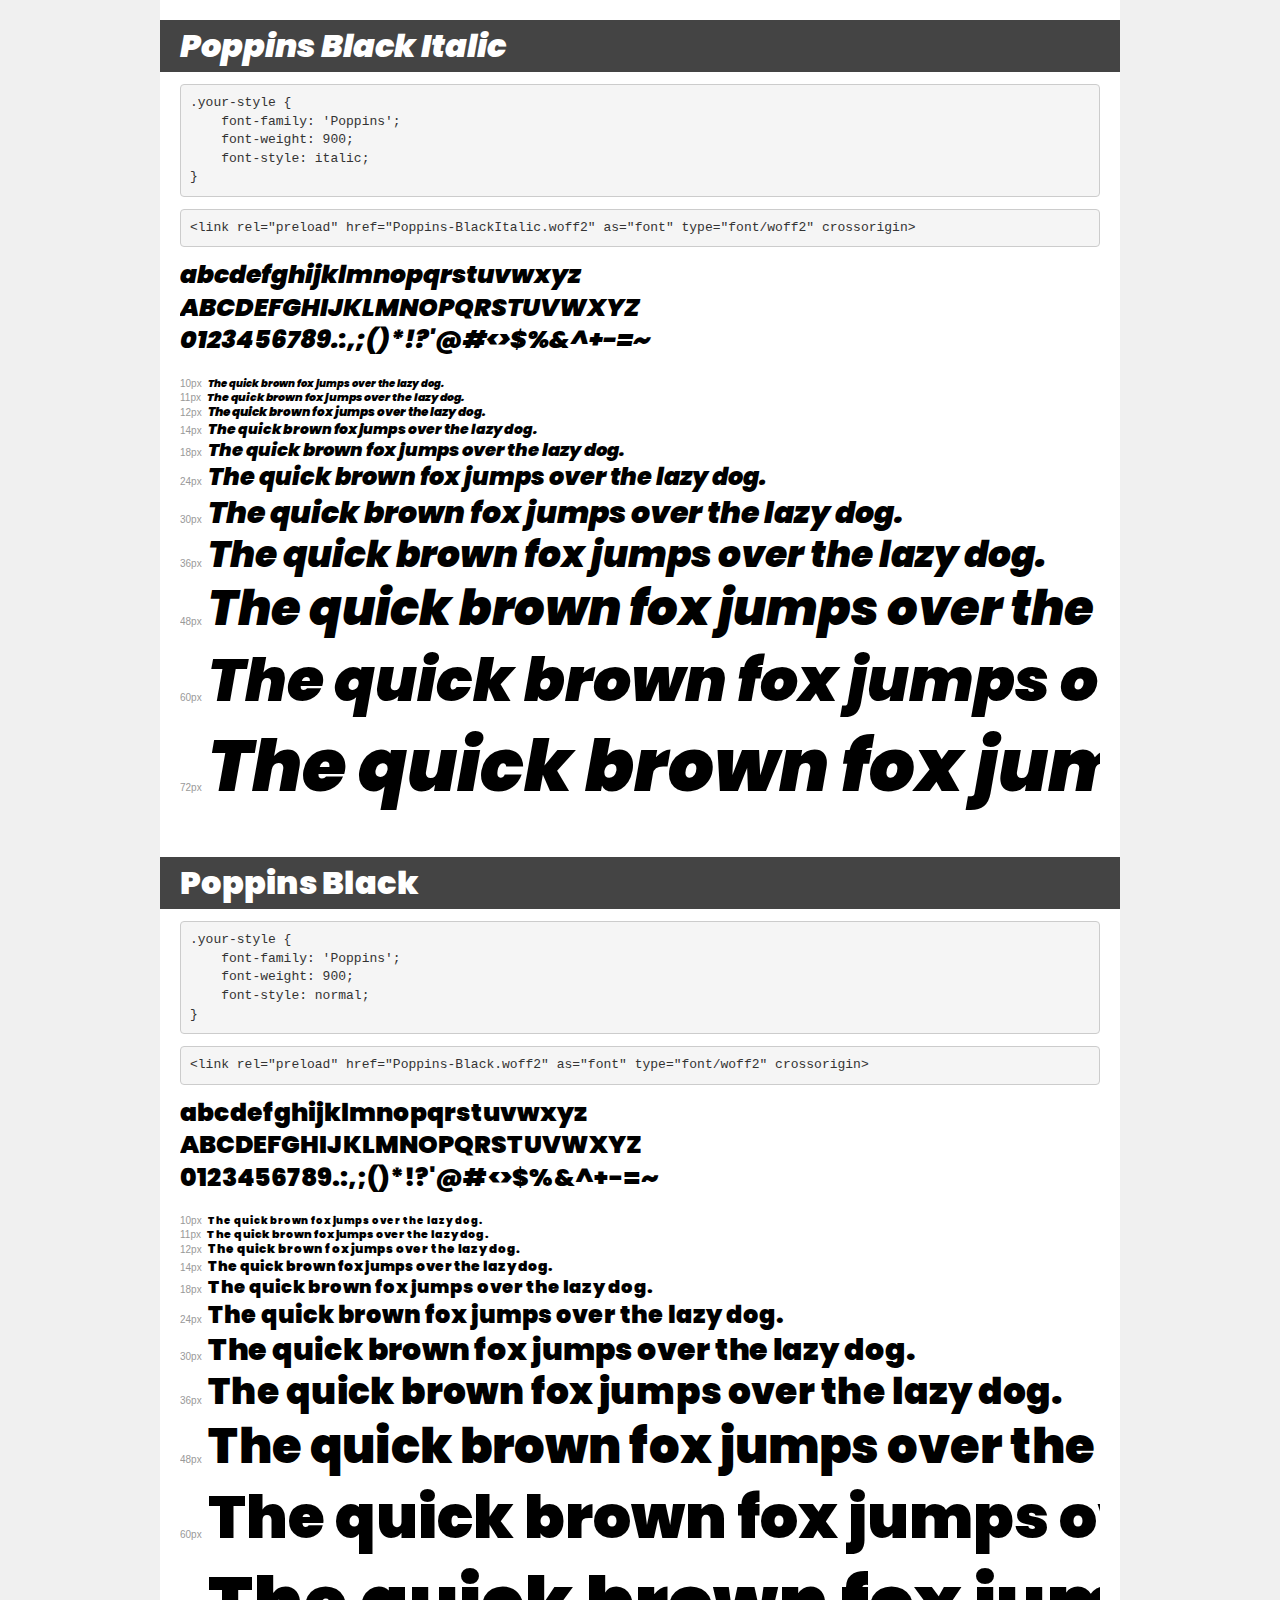
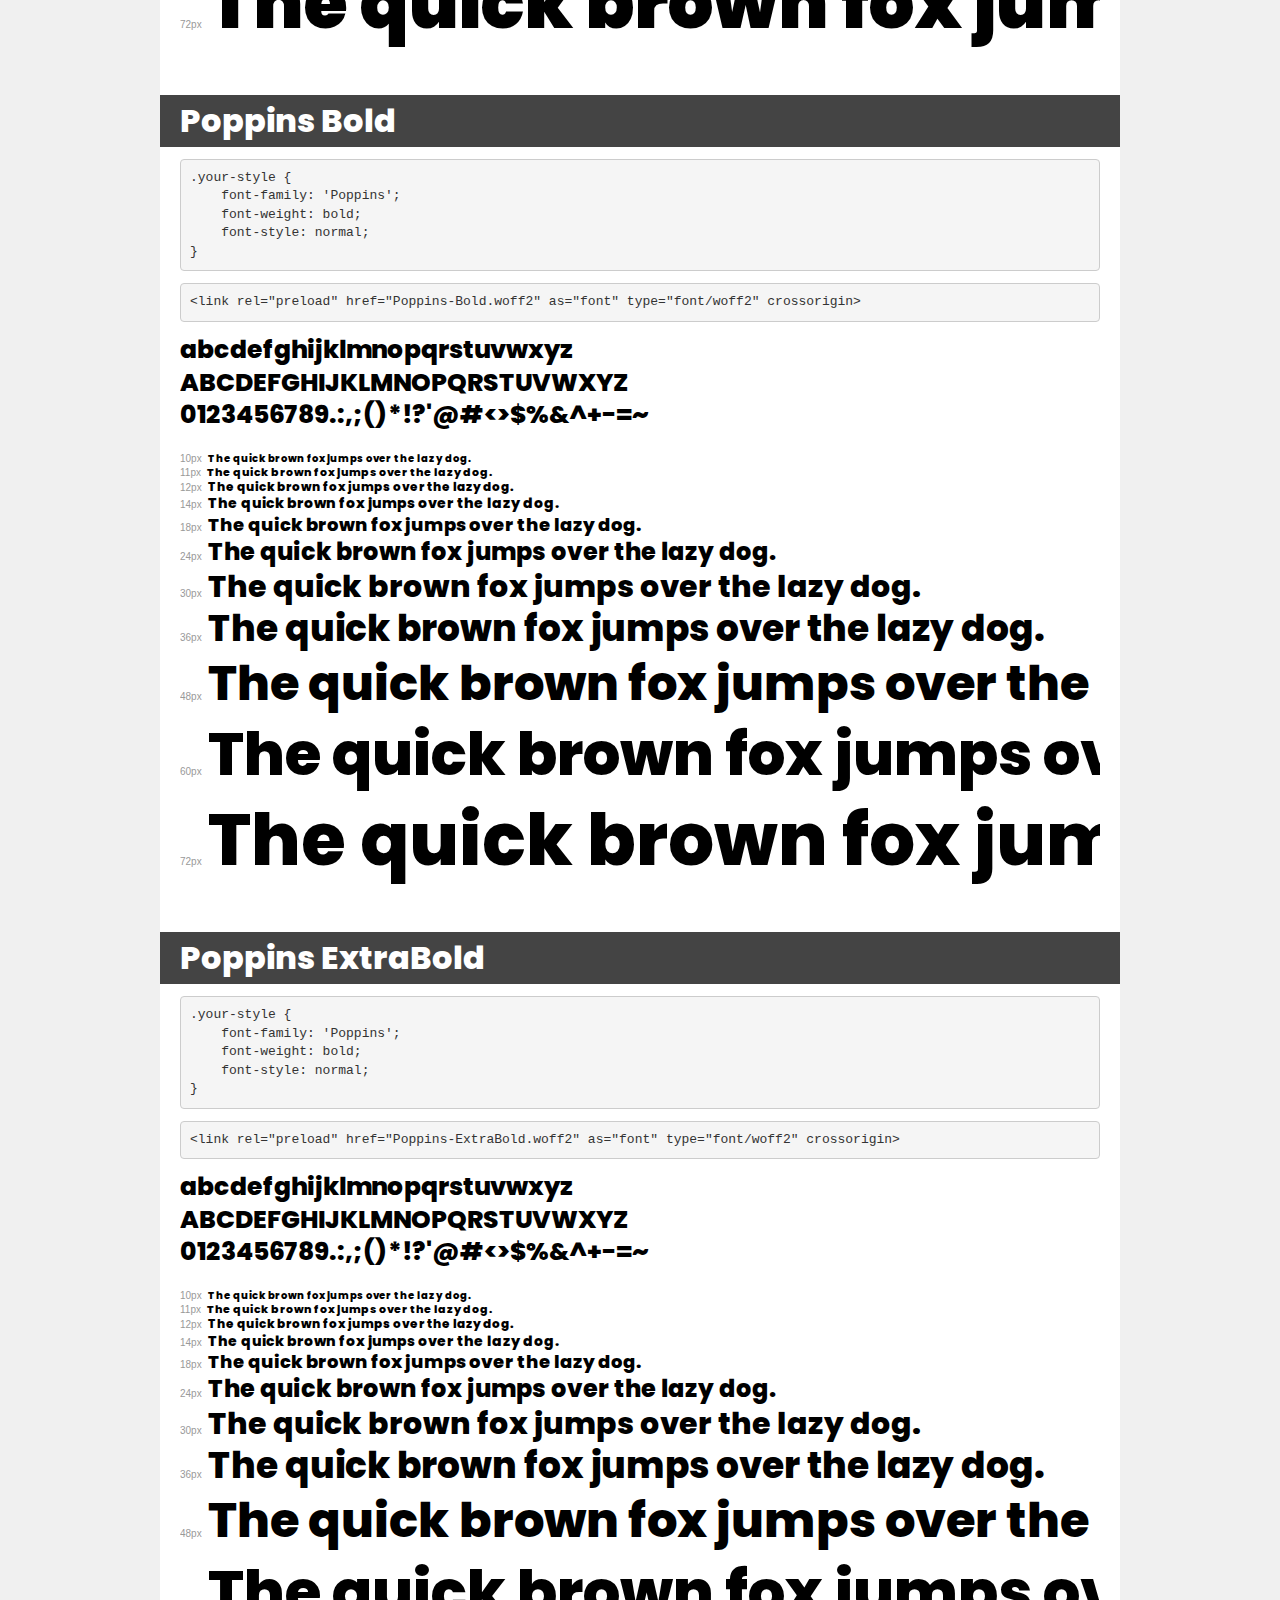
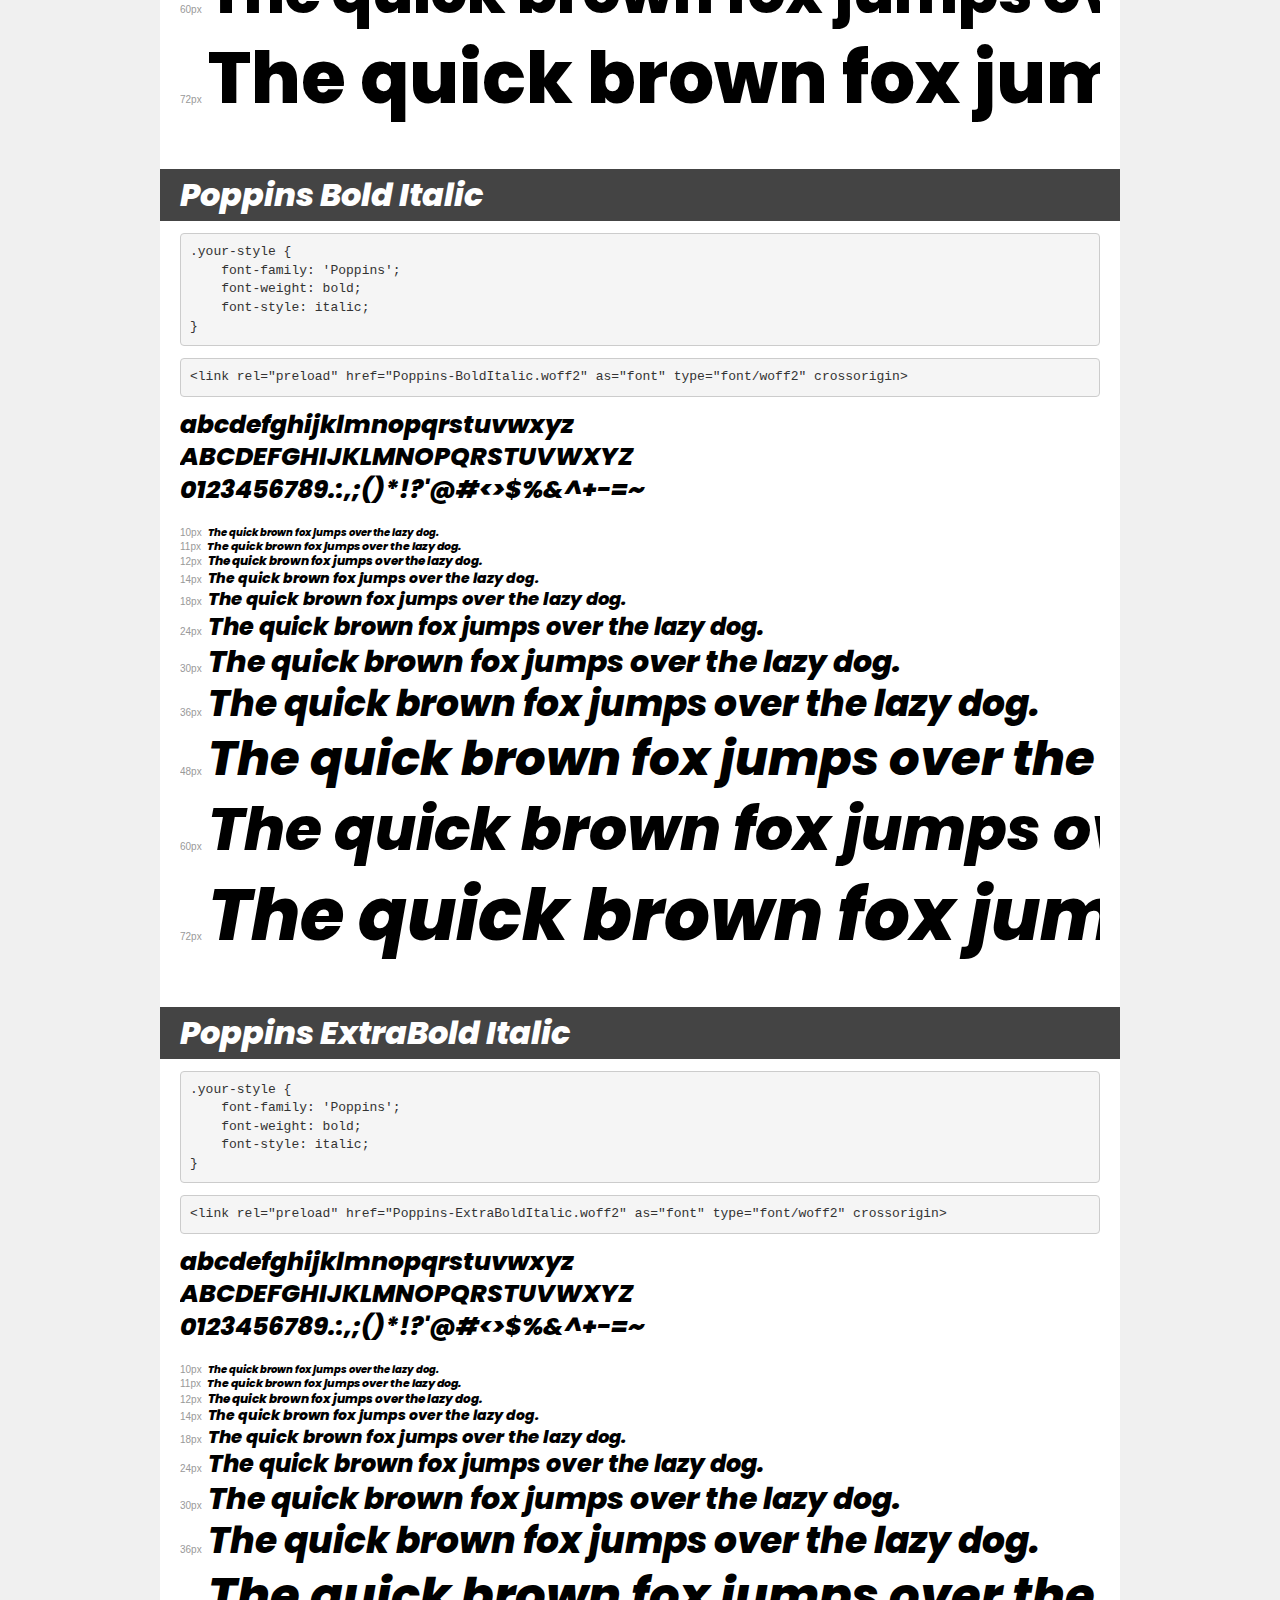
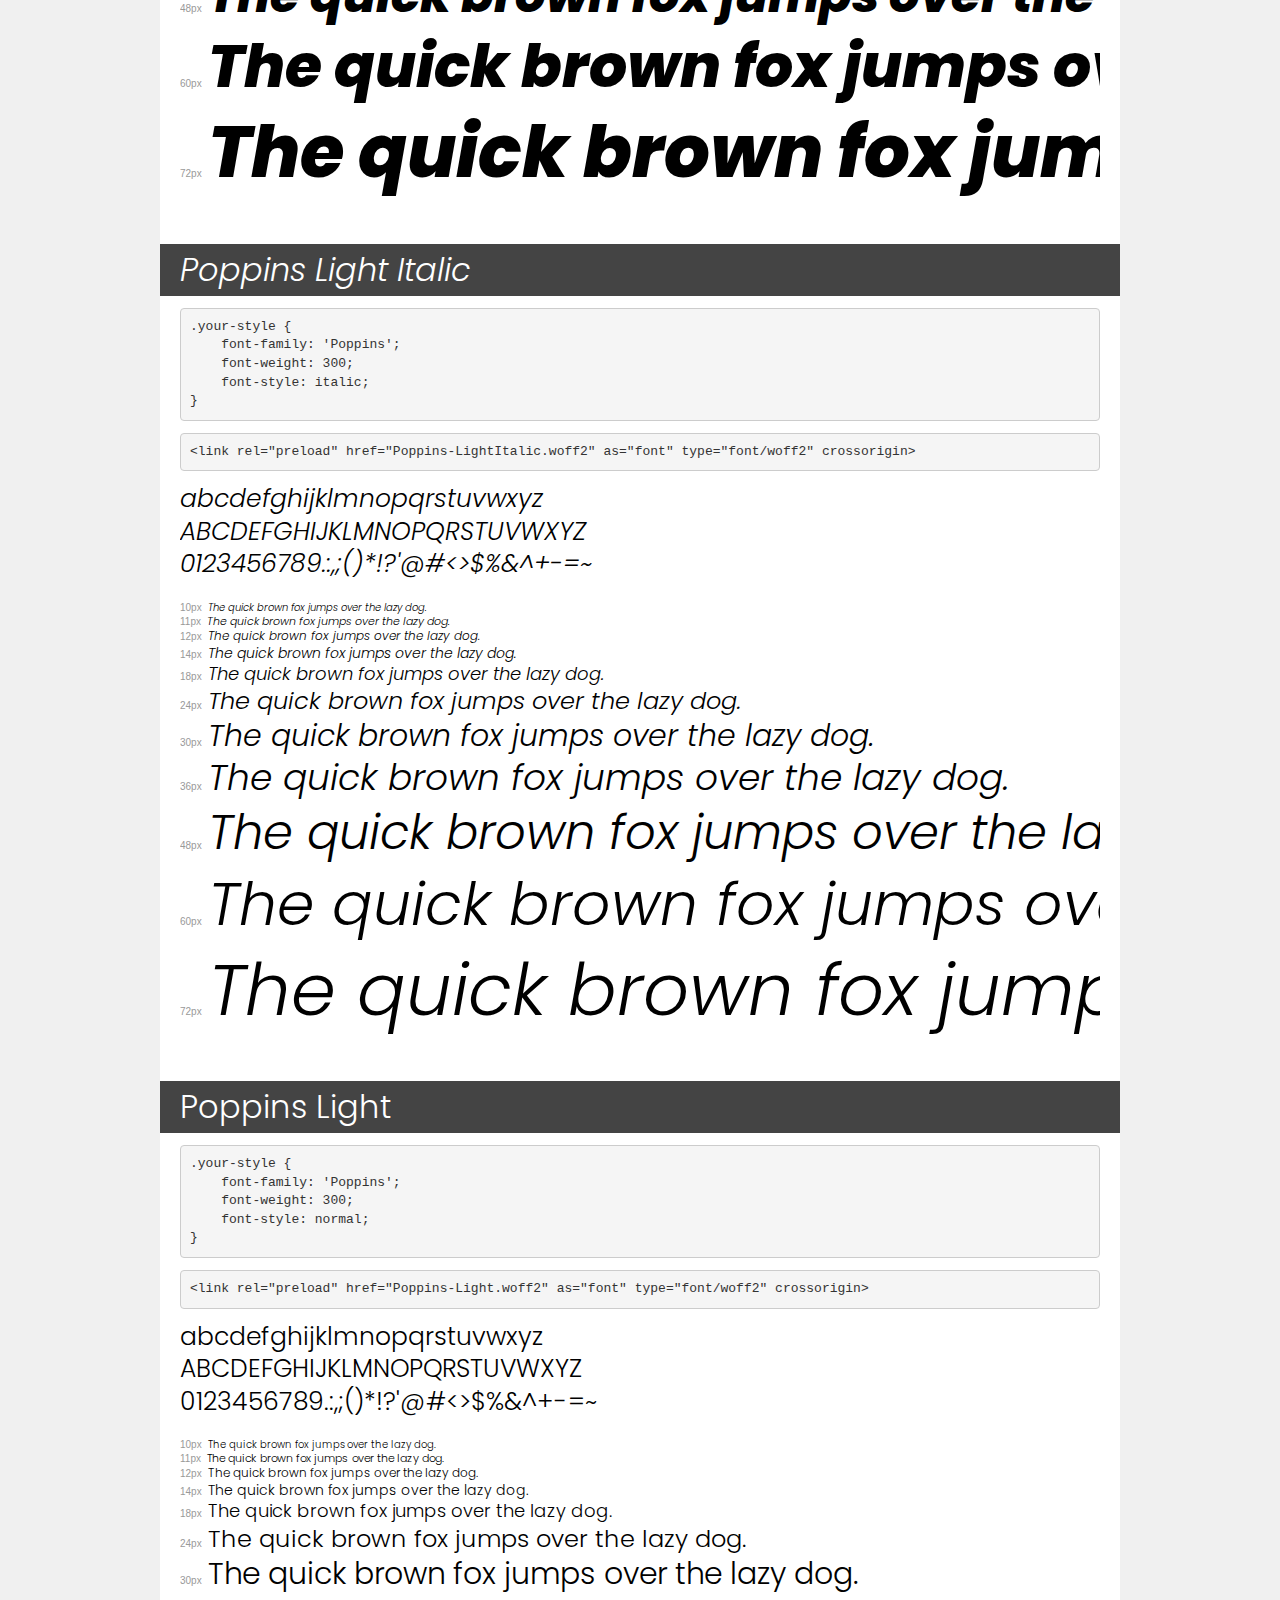
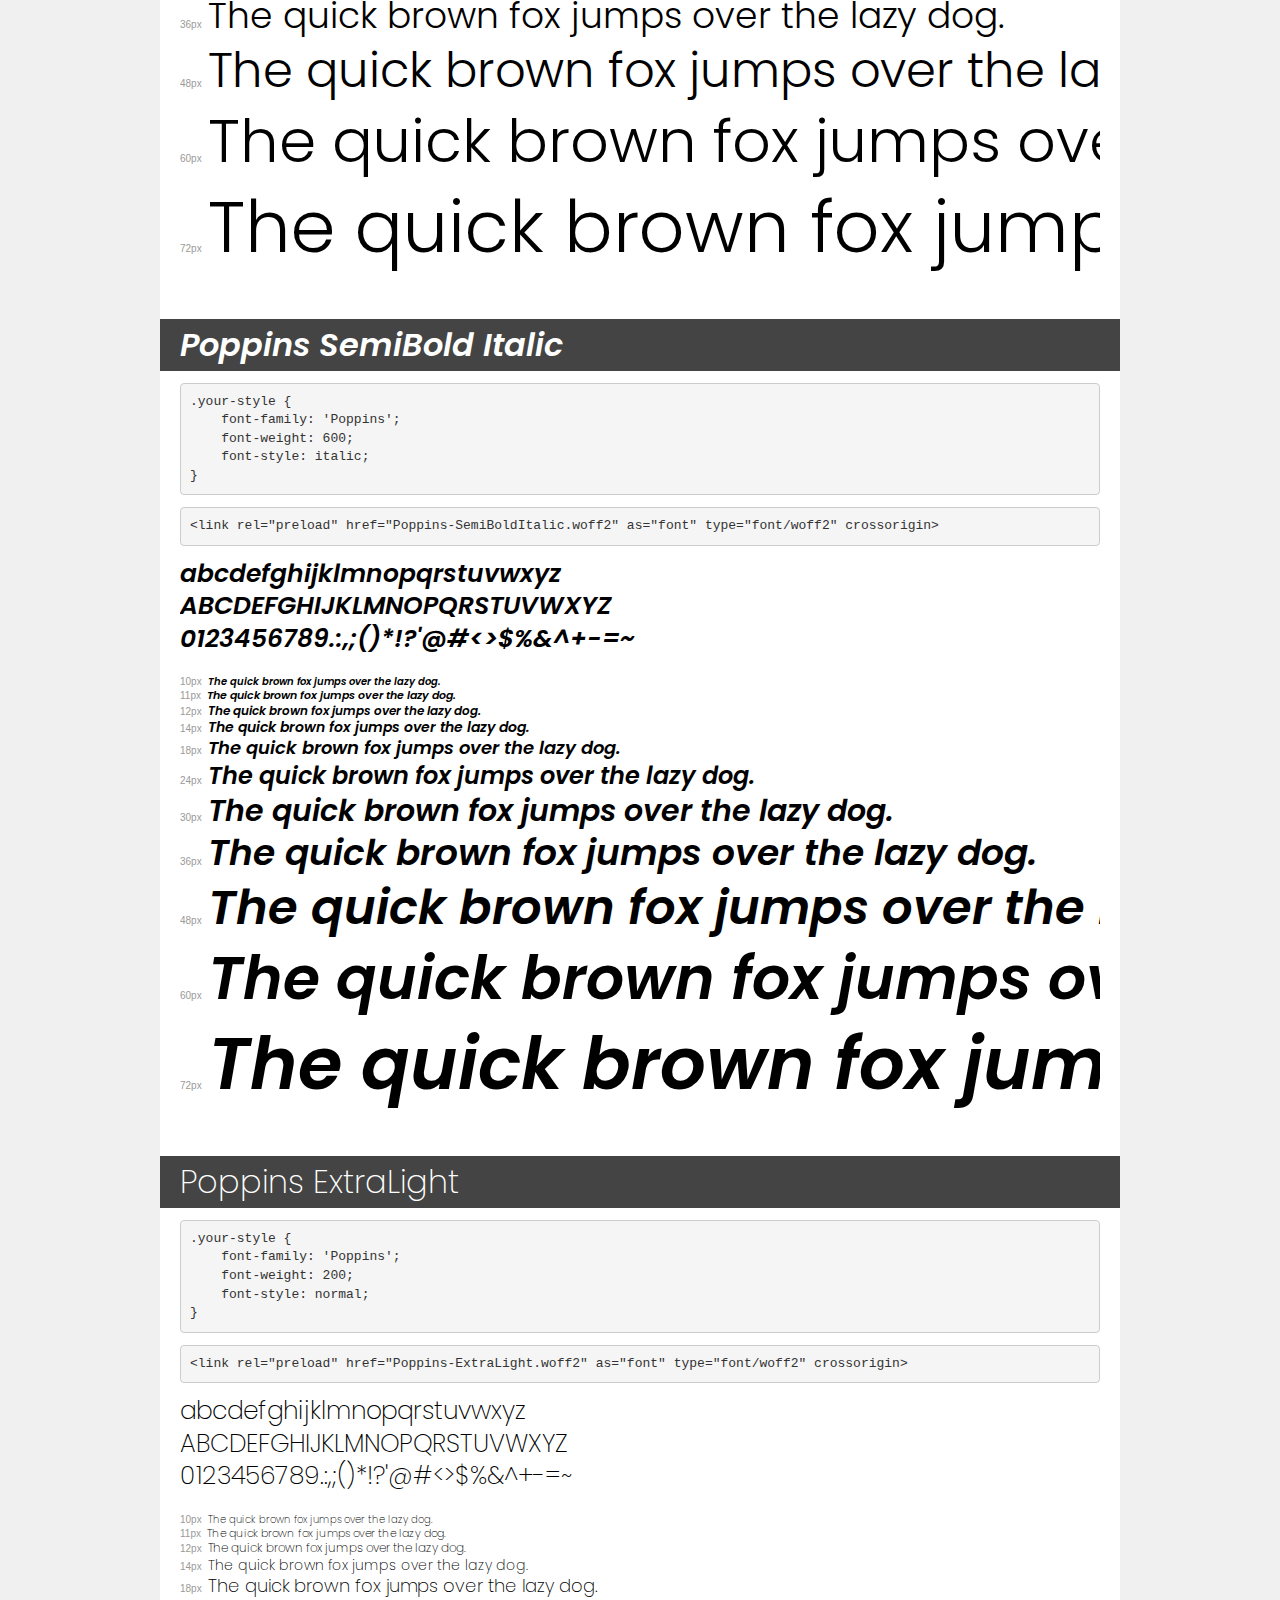
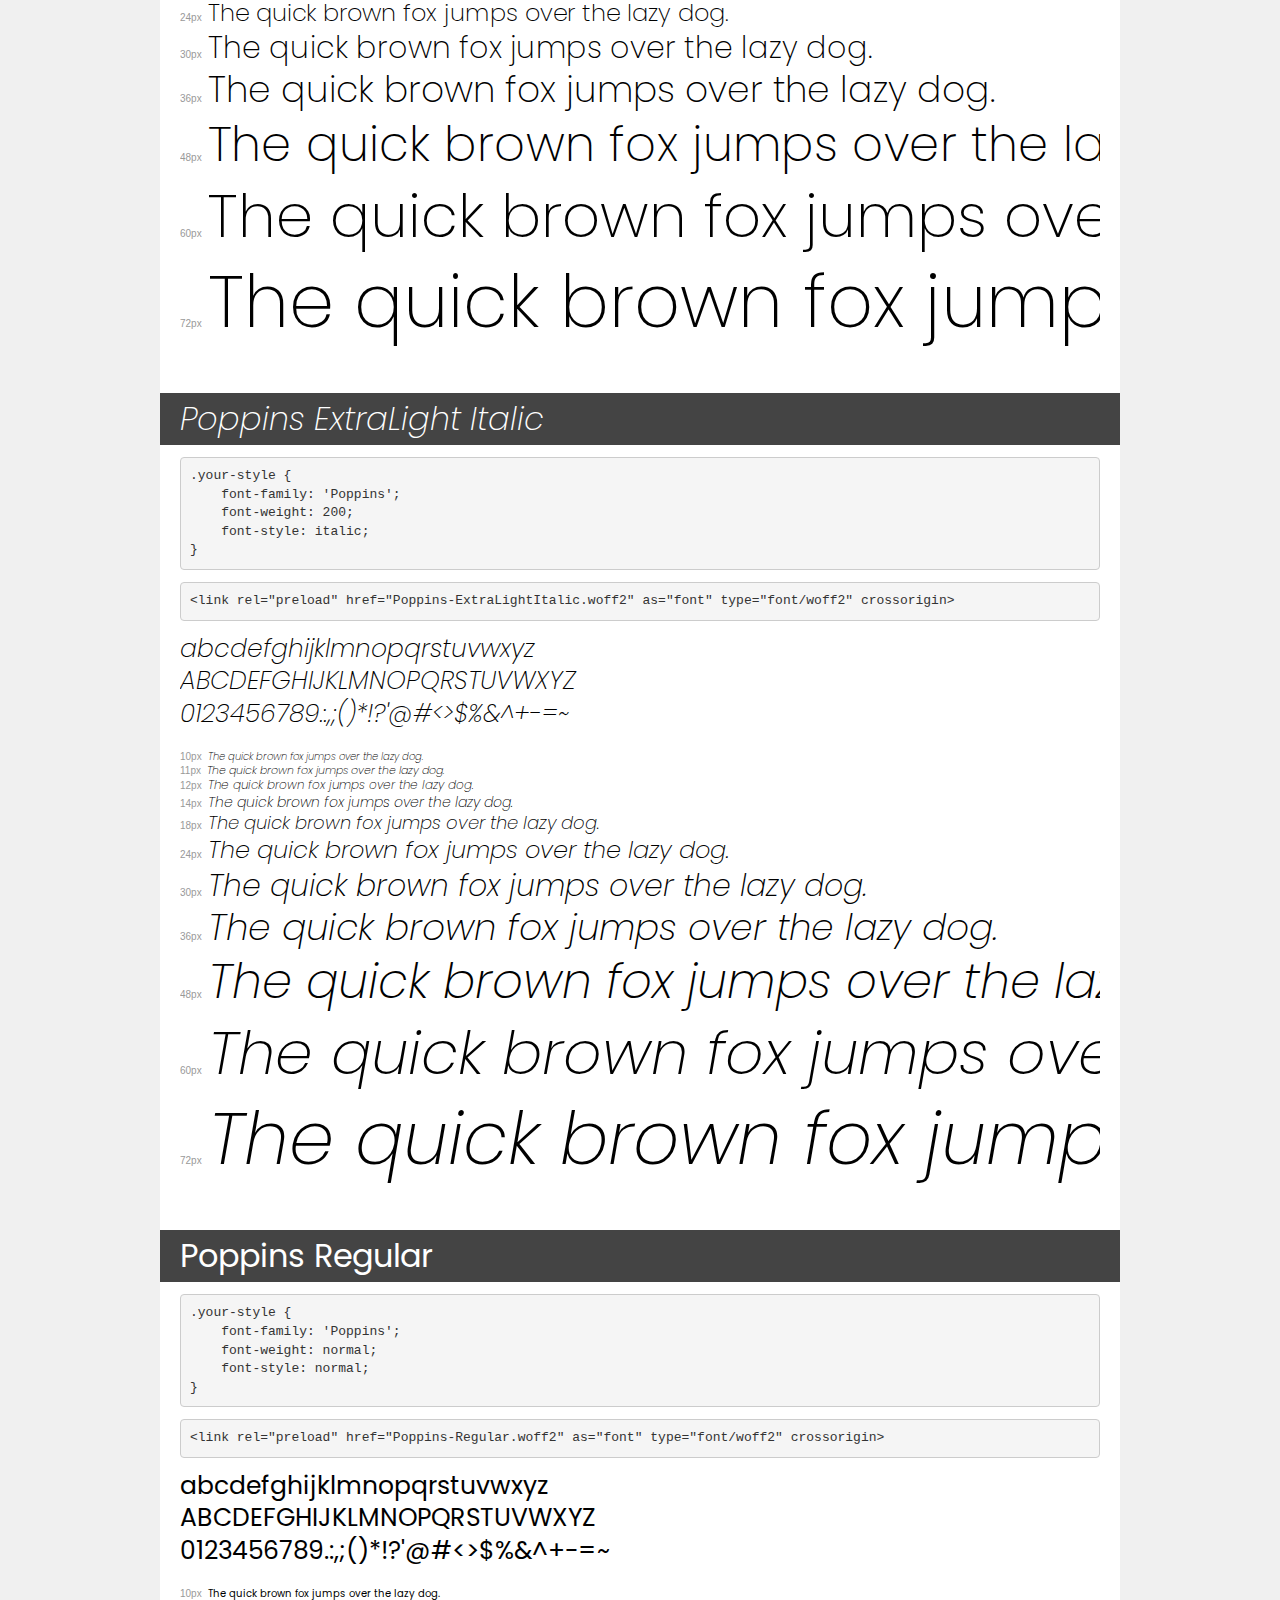
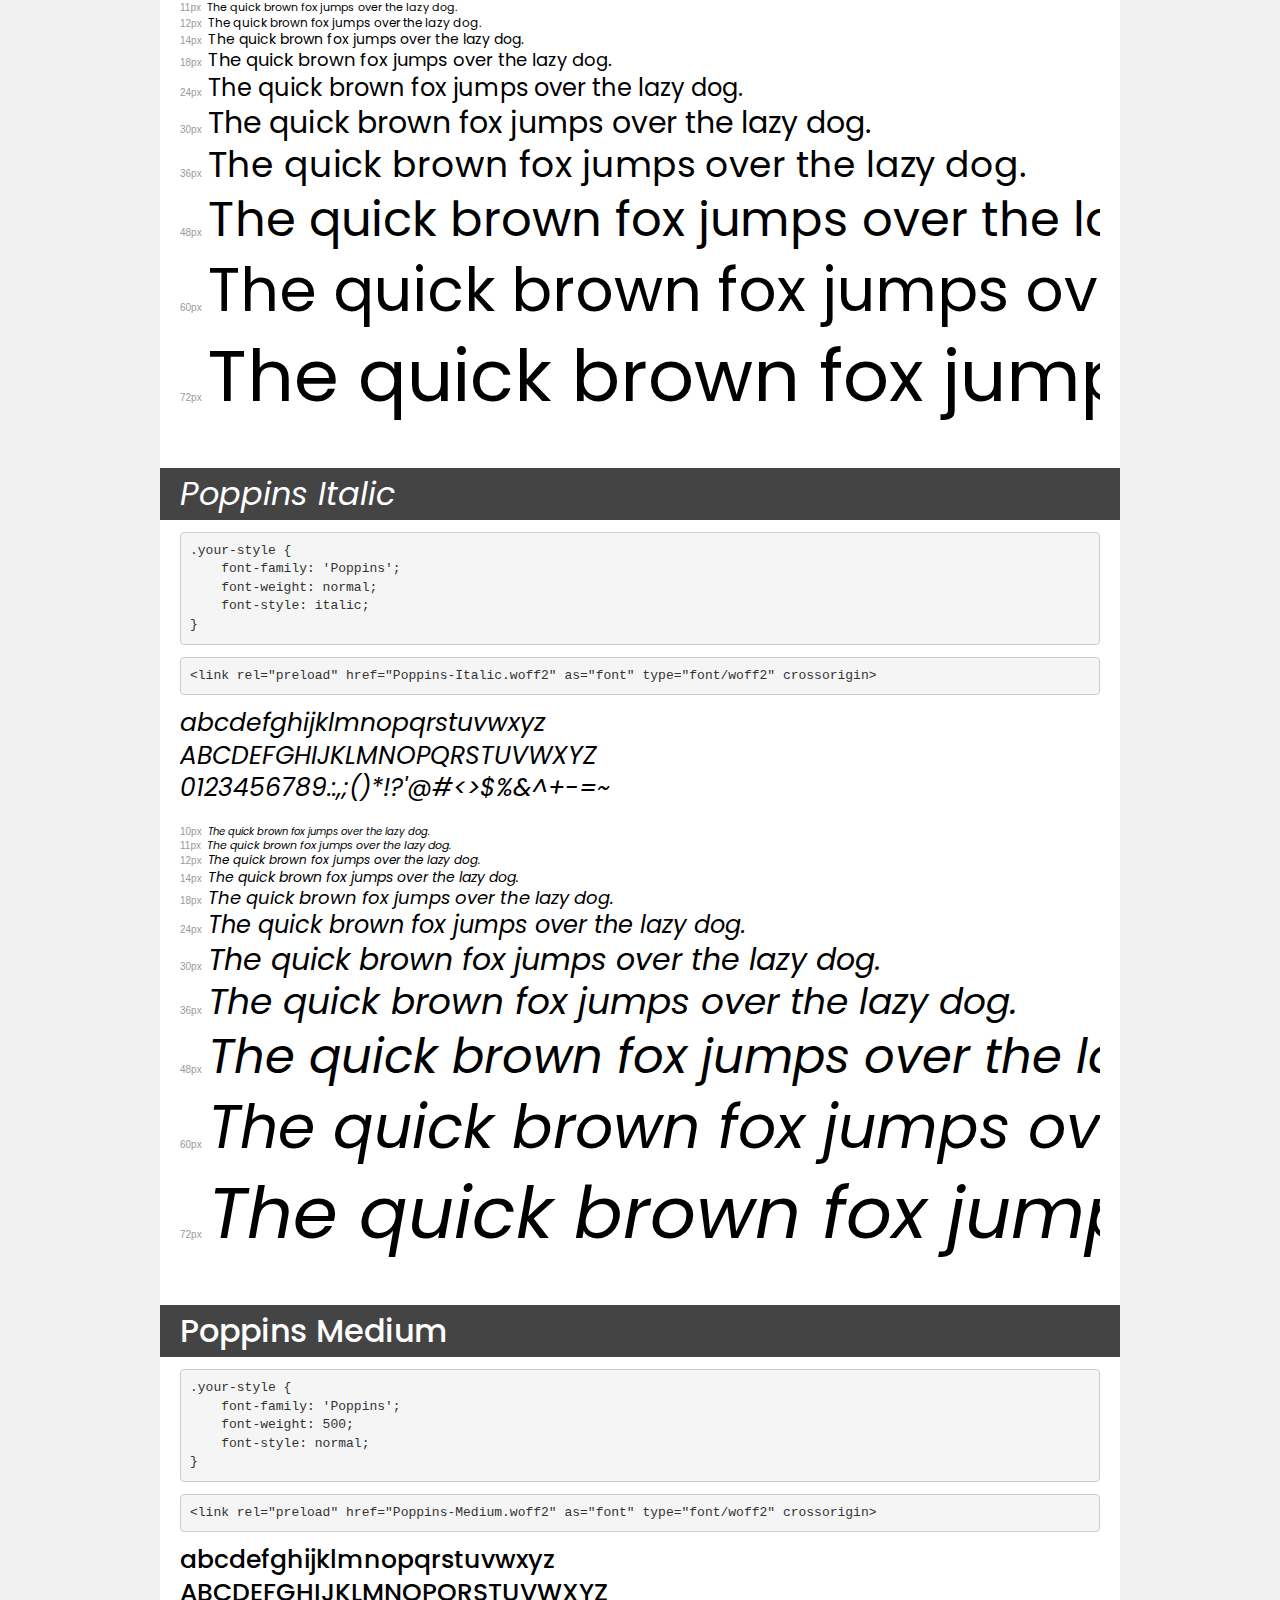
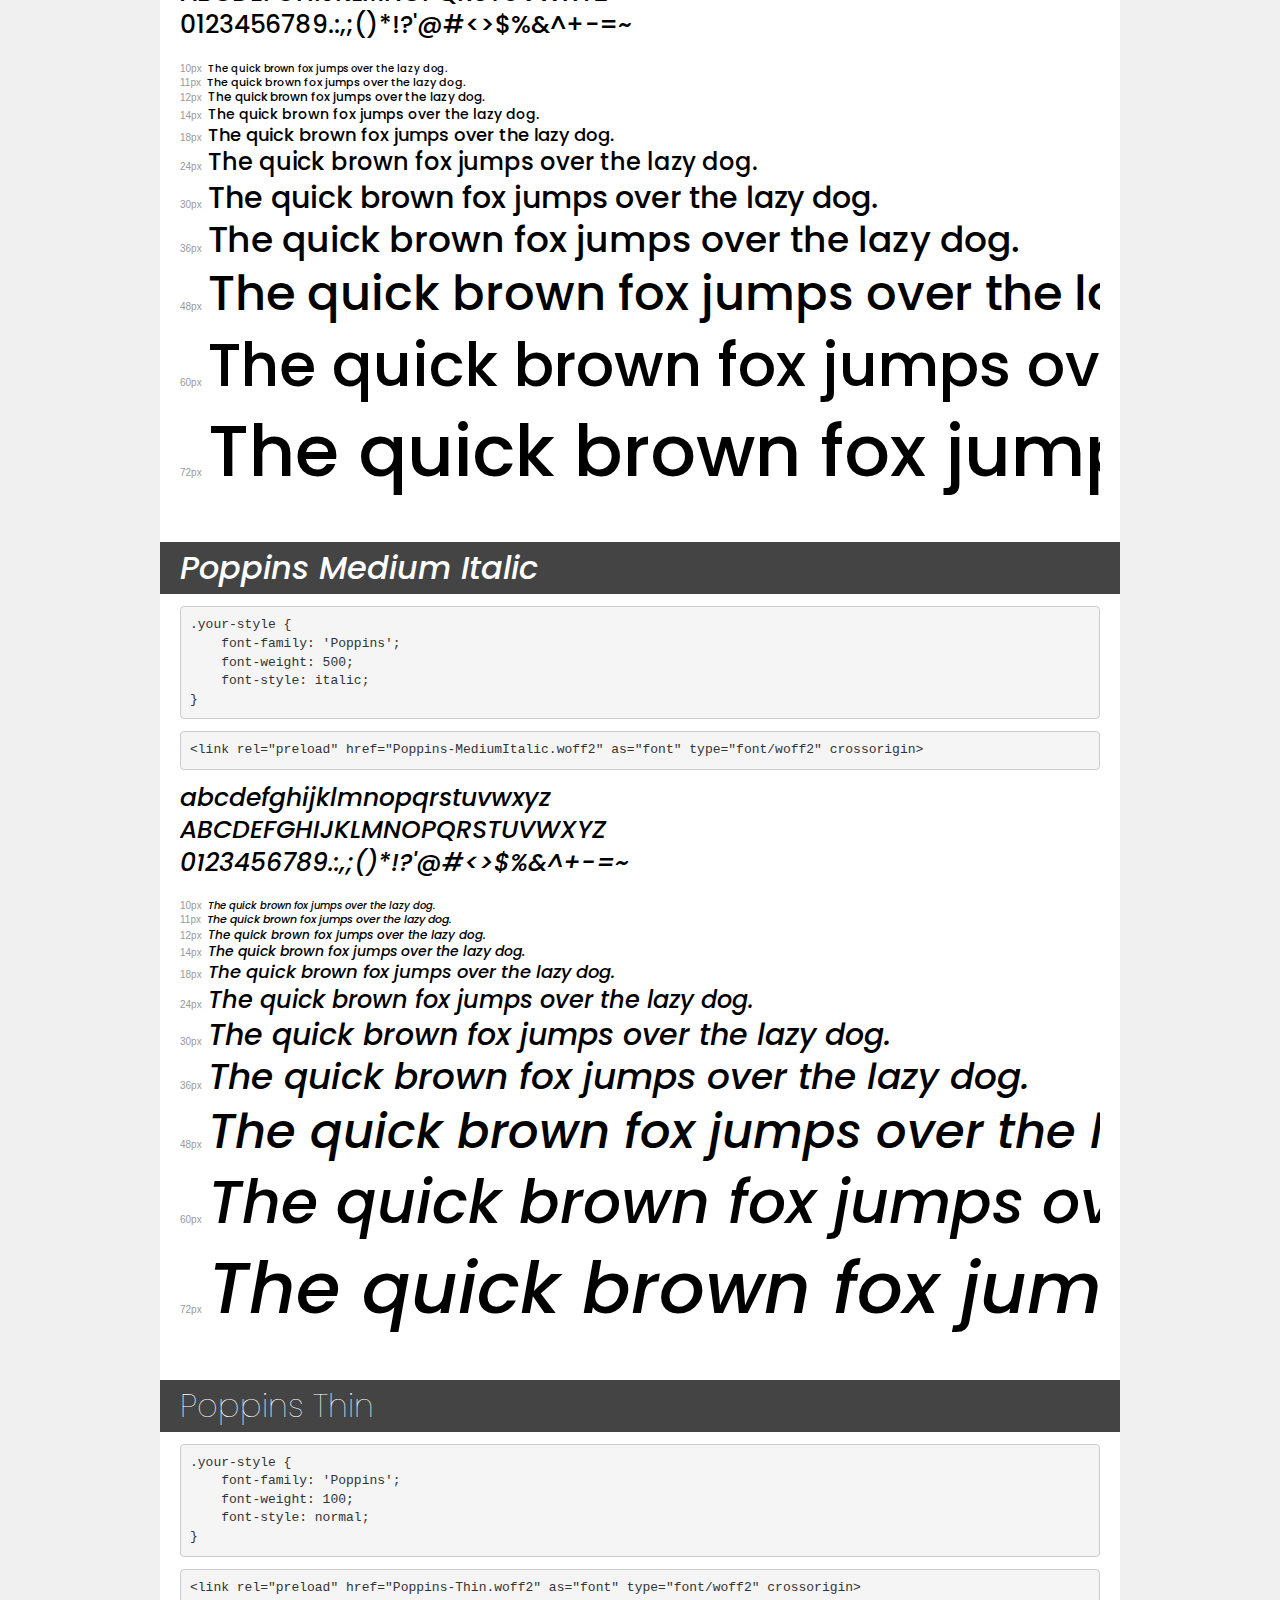
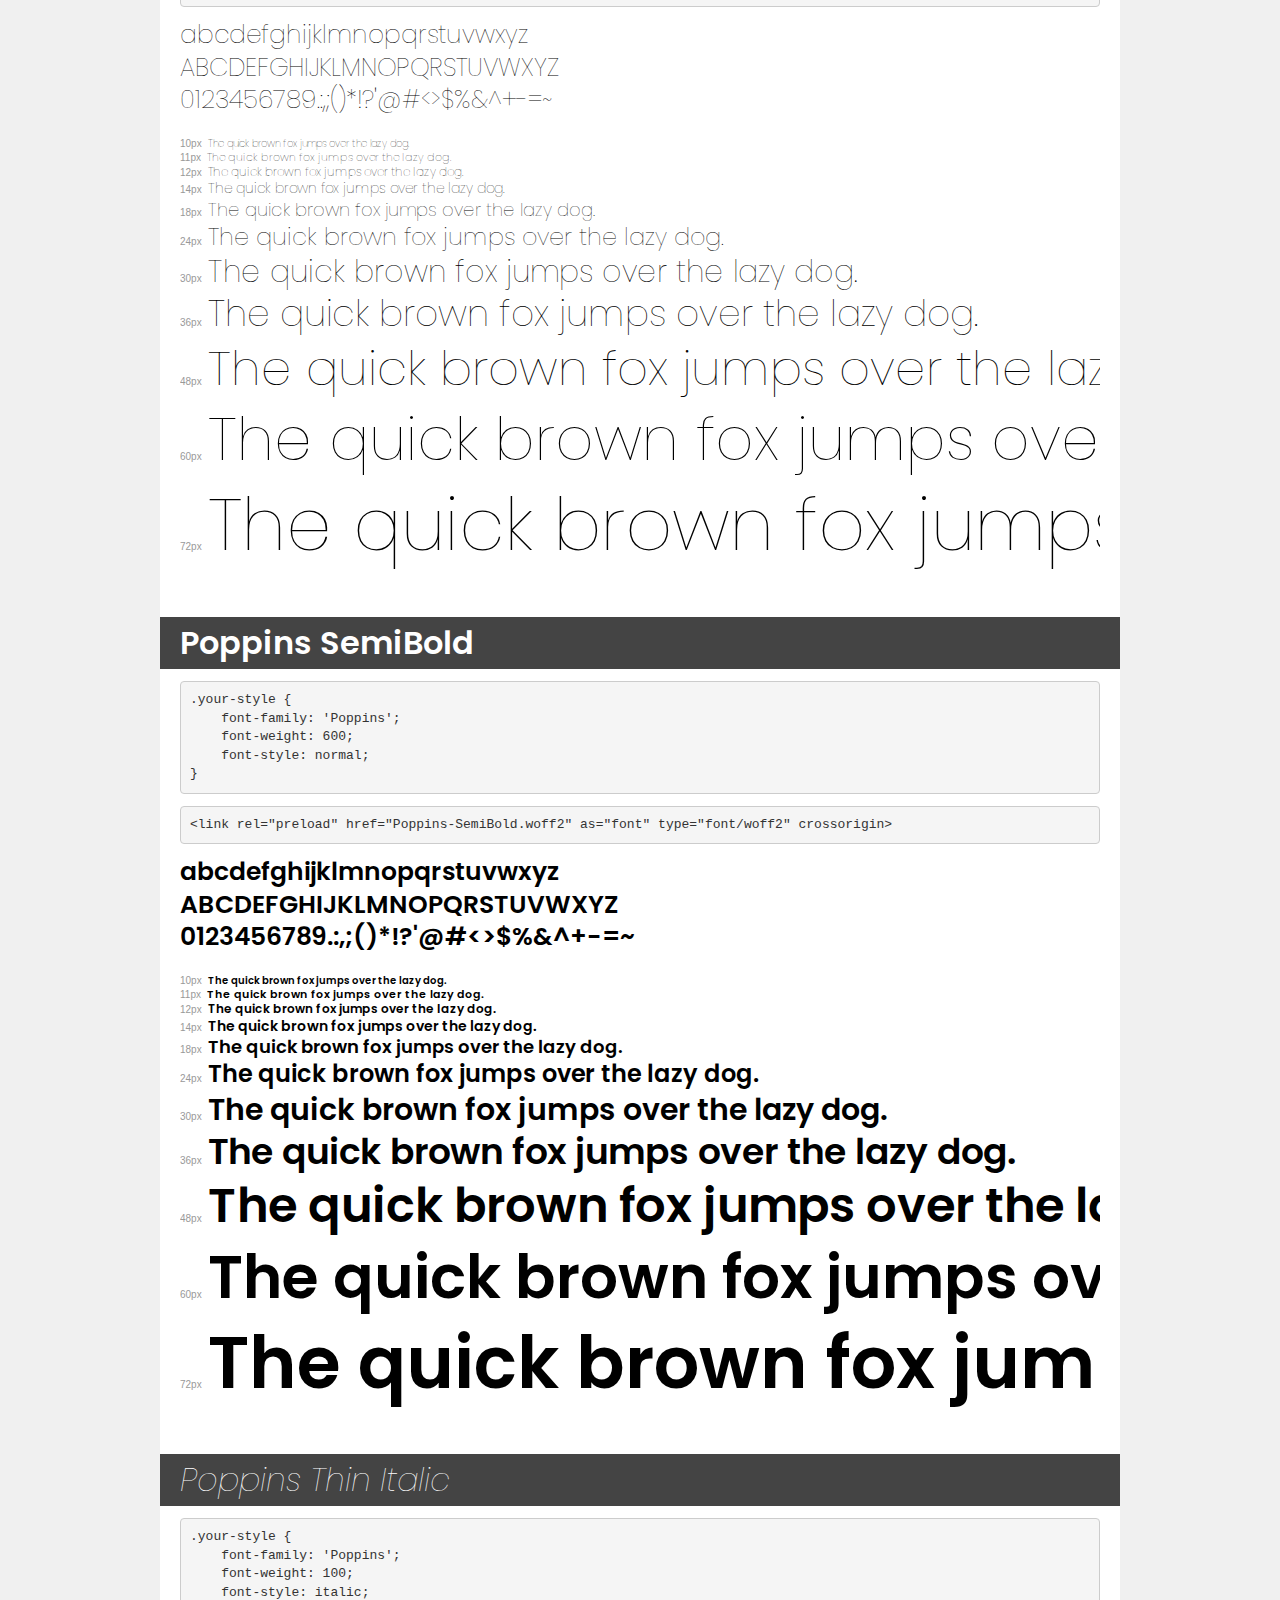
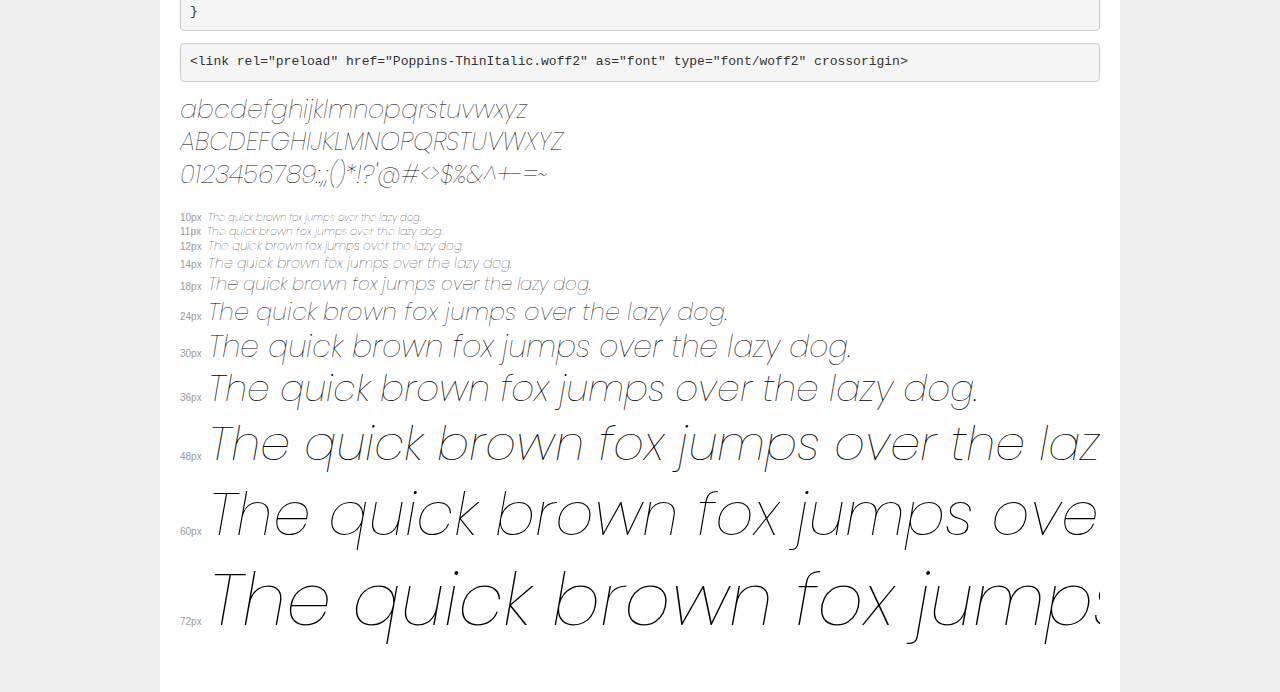
<file: assets/fonts/poppins/demo.html>
<!DOCTYPE html>
<html lang="en">
<head>
    <meta charset="utf-8">
    <meta http-equiv="X-UA-Compatible" content="IE=edge">
    <meta name="viewport" content="width=device-width, initial-scale=1">
    <meta name="robots" content="noindex, noarchive">
    <meta name="format-detection" content="telephone=no">
    <title>Transfonter demo</title>
    <link href="stylesheet.css" rel="stylesheet">
    <style>
        /*
        http://meyerweb.com/eric/tools/css/reset/
        v2.0 | 20110126
        License: none (public domain)
        */
        html, body, div, span, applet, object, iframe,
        h1, h2, h3, h4, h5, h6, p, blockquote, pre,
        a, abbr, acronym, address, big, cite, code,
        del, dfn, em, img, ins, kbd, q, s, samp,
        small, strike, strong, sub, sup, tt, var,
        b, u, i, center,
        dl, dt, dd, ol, ul, li,
        fieldset, form, label, legend,
        table, caption, tbody, tfoot, thead, tr, th, td,
        article, aside, canvas, details, embed,
        figure, figcaption, footer, header, hgroup,
        menu, nav, output, ruby, section, summary,
        time, mark, audio, video {
            margin: 0;
            padding: 0;
            border: 0;
            font-size: 100%;
            font: inherit;
            vertical-align: baseline;
        }
        /* HTML5 display-role reset for older browsers */
        article, aside, details, figcaption, figure,
        footer, header, hgroup, menu, nav, section {
            display: block;
        }
        body {
            line-height: 1;
        }
        ol, ul {
            list-style: none;
        }
        blockquote, q {
            quotes: none;
        }
        blockquote:before, blockquote:after,
        q:before, q:after {
            content: '';
            content: none;
        }
        table {
            border-collapse: collapse;
            border-spacing: 0;
        }
        /* demo styles */
        body {
            background: #f0f0f0;
            color: #000;
        }
        .page {
            background: #fff;
            width: 920px;
            margin: 0 auto;
            padding: 20px 20px 0 20px;
            overflow: hidden;
        }
        .font-container {
            overflow-x: auto;
            overflow-y: hidden;
            margin-bottom: 40px;
            line-height: 1.3;
            white-space: nowrap;
            padding-bottom: 5px;
        }
        h1 {
            position: relative;
            background: #444;
            font-size: 32px;
            color: #fff;
            padding: 10px 20px;
            margin: 0 -20px 12px -20px;
        }
        .letters {
            font-size: 25px;
            margin-bottom: 20px;
        }
        .s10:before {
            content: '10px';
        }
        .s11:before {
            content: '11px';
        }
        .s12:before {
            content: '12px';
        }
        .s14:before {
            content: '14px';
        }
        .s18:before {
            content: '18px';
        }
        .s24:before {
            content: '24px';
        }
        .s30:before {
            content: '30px';
        }
        .s36:before {
            content: '36px';
        }
        .s48:before {
            content: '48px';
        }
        .s60:before {
            content: '60px';
        }
        .s72:before {
            content: '72px';
        }
        .s10:before, .s11:before, .s12:before, .s14:before,
        .s18:before, .s24:before, .s30:before, .s36:before,
        .s48:before, .s60:before, .s72:before {
            font-family: Arial, sans-serif;
            font-size: 10px;
            font-weight: normal;
            font-style: normal;
            color: #999;
            padding-right: 6px;
        }
        pre {
            display: block;
            padding: 9px;
            margin: 0 0 12px;
            font-family: Monaco, Menlo, Consolas, "Courier New", monospace;
            font-size: 13px;
            line-height: 1.428571429;
            color: #333;
            font-weight: normal;
            font-style: normal;
            background-color: #f5f5f5;
            border: 1px solid #ccc;
            overflow-x: auto;
            border-radius: 4px;
        }
        /* responsive */
        @media (max-width: 959px) {
            .page {
                width: auto;
                margin: 0;
            }
        }
    </style>
</head>
<body>
<div class="page">
    <div class="demo">
        <h1 style="font-family: 'Poppins'; font-weight: 900; font-style: italic;">Poppins Black Italic</h1>
        <pre title="Usage">.your-style {
    font-family: 'Poppins';
    font-weight: 900;
    font-style: italic;
}</pre>
        <pre title="Preload (optional)">
&lt;link rel=&quot;preload&quot; href=&quot;Poppins-BlackItalic.woff2&quot; as=&quot;font&quot; type=&quot;font/woff2&quot; crossorigin&gt;</pre>
        <div class="font-container" style="font-family: 'Poppins'; font-weight: 900; font-style: italic;">
            <p class="letters">
                abcdefghijklmnopqrstuvwxyz<br>
ABCDEFGHIJKLMNOPQRSTUVWXYZ<br>
                0123456789.:,;()*!?'@#&lt;&gt;$%&^+-=~
            </p>
            <p class="s10" style="font-size: 10px;">The quick brown fox jumps over the lazy dog.</p>
            <p class="s11" style="font-size: 11px;">The quick brown fox jumps over the lazy dog.</p>
            <p class="s12" style="font-size: 12px;">The quick brown fox jumps over the lazy dog.</p>
            <p class="s14" style="font-size: 14px;">The quick brown fox jumps over the lazy dog.</p>
            <p class="s18" style="font-size: 18px;">The quick brown fox jumps over the lazy dog.</p>
            <p class="s24" style="font-size: 24px;">The quick brown fox jumps over the lazy dog.</p>
            <p class="s30" style="font-size: 30px;">The quick brown fox jumps over the lazy dog.</p>
            <p class="s36" style="font-size: 36px;">The quick brown fox jumps over the lazy dog.</p>
            <p class="s48" style="font-size: 48px;">The quick brown fox jumps over the lazy dog.</p>
            <p class="s60" style="font-size: 60px;">The quick brown fox jumps over the lazy dog.</p>
            <p class="s72" style="font-size: 72px;">The quick brown fox jumps over the lazy dog.</p>
        </div>
    </div>

    <div class="demo">
        <h1 style="font-family: 'Poppins'; font-weight: 900; font-style: normal;">Poppins Black</h1>
        <pre title="Usage">.your-style {
    font-family: 'Poppins';
    font-weight: 900;
    font-style: normal;
}</pre>
        <pre title="Preload (optional)">
&lt;link rel=&quot;preload&quot; href=&quot;Poppins-Black.woff2&quot; as=&quot;font&quot; type=&quot;font/woff2&quot; crossorigin&gt;</pre>
        <div class="font-container" style="font-family: 'Poppins'; font-weight: 900; font-style: normal;">
            <p class="letters">
                abcdefghijklmnopqrstuvwxyz<br>
ABCDEFGHIJKLMNOPQRSTUVWXYZ<br>
                0123456789.:,;()*!?'@#&lt;&gt;$%&^+-=~
            </p>
            <p class="s10" style="font-size: 10px;">The quick brown fox jumps over the lazy dog.</p>
            <p class="s11" style="font-size: 11px;">The quick brown fox jumps over the lazy dog.</p>
            <p class="s12" style="font-size: 12px;">The quick brown fox jumps over the lazy dog.</p>
            <p class="s14" style="font-size: 14px;">The quick brown fox jumps over the lazy dog.</p>
            <p class="s18" style="font-size: 18px;">The quick brown fox jumps over the lazy dog.</p>
            <p class="s24" style="font-size: 24px;">The quick brown fox jumps over the lazy dog.</p>
            <p class="s30" style="font-size: 30px;">The quick brown fox jumps over the lazy dog.</p>
            <p class="s36" style="font-size: 36px;">The quick brown fox jumps over the lazy dog.</p>
            <p class="s48" style="font-size: 48px;">The quick brown fox jumps over the lazy dog.</p>
            <p class="s60" style="font-size: 60px;">The quick brown fox jumps over the lazy dog.</p>
            <p class="s72" style="font-size: 72px;">The quick brown fox jumps over the lazy dog.</p>
        </div>
    </div>

    <div class="demo">
        <h1 style="font-family: 'Poppins'; font-weight: bold; font-style: normal;">Poppins Bold</h1>
        <pre title="Usage">.your-style {
    font-family: 'Poppins';
    font-weight: bold;
    font-style: normal;
}</pre>
        <pre title="Preload (optional)">
&lt;link rel=&quot;preload&quot; href=&quot;Poppins-Bold.woff2&quot; as=&quot;font&quot; type=&quot;font/woff2&quot; crossorigin&gt;</pre>
        <div class="font-container" style="font-family: 'Poppins'; font-weight: bold; font-style: normal;">
            <p class="letters">
                abcdefghijklmnopqrstuvwxyz<br>
ABCDEFGHIJKLMNOPQRSTUVWXYZ<br>
                0123456789.:,;()*!?'@#&lt;&gt;$%&^+-=~
            </p>
            <p class="s10" style="font-size: 10px;">The quick brown fox jumps over the lazy dog.</p>
            <p class="s11" style="font-size: 11px;">The quick brown fox jumps over the lazy dog.</p>
            <p class="s12" style="font-size: 12px;">The quick brown fox jumps over the lazy dog.</p>
            <p class="s14" style="font-size: 14px;">The quick brown fox jumps over the lazy dog.</p>
            <p class="s18" style="font-size: 18px;">The quick brown fox jumps over the lazy dog.</p>
            <p class="s24" style="font-size: 24px;">The quick brown fox jumps over the lazy dog.</p>
            <p class="s30" style="font-size: 30px;">The quick brown fox jumps over the lazy dog.</p>
            <p class="s36" style="font-size: 36px;">The quick brown fox jumps over the lazy dog.</p>
            <p class="s48" style="font-size: 48px;">The quick brown fox jumps over the lazy dog.</p>
            <p class="s60" style="font-size: 60px;">The quick brown fox jumps over the lazy dog.</p>
            <p class="s72" style="font-size: 72px;">The quick brown fox jumps over the lazy dog.</p>
        </div>
    </div>

    <div class="demo">
        <h1 style="font-family: 'Poppins'; font-weight: bold; font-style: normal;">Poppins ExtraBold</h1>
        <pre title="Usage">.your-style {
    font-family: 'Poppins';
    font-weight: bold;
    font-style: normal;
}</pre>
        <pre title="Preload (optional)">
&lt;link rel=&quot;preload&quot; href=&quot;Poppins-ExtraBold.woff2&quot; as=&quot;font&quot; type=&quot;font/woff2&quot; crossorigin&gt;</pre>
        <div class="font-container" style="font-family: 'Poppins'; font-weight: bold; font-style: normal;">
            <p class="letters">
                abcdefghijklmnopqrstuvwxyz<br>
ABCDEFGHIJKLMNOPQRSTUVWXYZ<br>
                0123456789.:,;()*!?'@#&lt;&gt;$%&^+-=~
            </p>
            <p class="s10" style="font-size: 10px;">The quick brown fox jumps over the lazy dog.</p>
            <p class="s11" style="font-size: 11px;">The quick brown fox jumps over the lazy dog.</p>
            <p class="s12" style="font-size: 12px;">The quick brown fox jumps over the lazy dog.</p>
            <p class="s14" style="font-size: 14px;">The quick brown fox jumps over the lazy dog.</p>
            <p class="s18" style="font-size: 18px;">The quick brown fox jumps over the lazy dog.</p>
            <p class="s24" style="font-size: 24px;">The quick brown fox jumps over the lazy dog.</p>
            <p class="s30" style="font-size: 30px;">The quick brown fox jumps over the lazy dog.</p>
            <p class="s36" style="font-size: 36px;">The quick brown fox jumps over the lazy dog.</p>
            <p class="s48" style="font-size: 48px;">The quick brown fox jumps over the lazy dog.</p>
            <p class="s60" style="font-size: 60px;">The quick brown fox jumps over the lazy dog.</p>
            <p class="s72" style="font-size: 72px;">The quick brown fox jumps over the lazy dog.</p>
        </div>
    </div>

    <div class="demo">
        <h1 style="font-family: 'Poppins'; font-weight: bold; font-style: italic;">Poppins Bold Italic</h1>
        <pre title="Usage">.your-style {
    font-family: 'Poppins';
    font-weight: bold;
    font-style: italic;
}</pre>
        <pre title="Preload (optional)">
&lt;link rel=&quot;preload&quot; href=&quot;Poppins-BoldItalic.woff2&quot; as=&quot;font&quot; type=&quot;font/woff2&quot; crossorigin&gt;</pre>
        <div class="font-container" style="font-family: 'Poppins'; font-weight: bold; font-style: italic;">
            <p class="letters">
                abcdefghijklmnopqrstuvwxyz<br>
ABCDEFGHIJKLMNOPQRSTUVWXYZ<br>
                0123456789.:,;()*!?'@#&lt;&gt;$%&^+-=~
            </p>
            <p class="s10" style="font-size: 10px;">The quick brown fox jumps over the lazy dog.</p>
            <p class="s11" style="font-size: 11px;">The quick brown fox jumps over the lazy dog.</p>
            <p class="s12" style="font-size: 12px;">The quick brown fox jumps over the lazy dog.</p>
            <p class="s14" style="font-size: 14px;">The quick brown fox jumps over the lazy dog.</p>
            <p class="s18" style="font-size: 18px;">The quick brown fox jumps over the lazy dog.</p>
            <p class="s24" style="font-size: 24px;">The quick brown fox jumps over the lazy dog.</p>
            <p class="s30" style="font-size: 30px;">The quick brown fox jumps over the lazy dog.</p>
            <p class="s36" style="font-size: 36px;">The quick brown fox jumps over the lazy dog.</p>
            <p class="s48" style="font-size: 48px;">The quick brown fox jumps over the lazy dog.</p>
            <p class="s60" style="font-size: 60px;">The quick brown fox jumps over the lazy dog.</p>
            <p class="s72" style="font-size: 72px;">The quick brown fox jumps over the lazy dog.</p>
        </div>
    </div>

    <div class="demo">
        <h1 style="font-family: 'Poppins'; font-weight: bold; font-style: italic;">Poppins ExtraBold Italic</h1>
        <pre title="Usage">.your-style {
    font-family: 'Poppins';
    font-weight: bold;
    font-style: italic;
}</pre>
        <pre title="Preload (optional)">
&lt;link rel=&quot;preload&quot; href=&quot;Poppins-ExtraBoldItalic.woff2&quot; as=&quot;font&quot; type=&quot;font/woff2&quot; crossorigin&gt;</pre>
        <div class="font-container" style="font-family: 'Poppins'; font-weight: bold; font-style: italic;">
            <p class="letters">
                abcdefghijklmnopqrstuvwxyz<br>
ABCDEFGHIJKLMNOPQRSTUVWXYZ<br>
                0123456789.:,;()*!?'@#&lt;&gt;$%&^+-=~
            </p>
            <p class="s10" style="font-size: 10px;">The quick brown fox jumps over the lazy dog.</p>
            <p class="s11" style="font-size: 11px;">The quick brown fox jumps over the lazy dog.</p>
            <p class="s12" style="font-size: 12px;">The quick brown fox jumps over the lazy dog.</p>
            <p class="s14" style="font-size: 14px;">The quick brown fox jumps over the lazy dog.</p>
            <p class="s18" style="font-size: 18px;">The quick brown fox jumps over the lazy dog.</p>
            <p class="s24" style="font-size: 24px;">The quick brown fox jumps over the lazy dog.</p>
            <p class="s30" style="font-size: 30px;">The quick brown fox jumps over the lazy dog.</p>
            <p class="s36" style="font-size: 36px;">The quick brown fox jumps over the lazy dog.</p>
            <p class="s48" style="font-size: 48px;">The quick brown fox jumps over the lazy dog.</p>
            <p class="s60" style="font-size: 60px;">The quick brown fox jumps over the lazy dog.</p>
            <p class="s72" style="font-size: 72px;">The quick brown fox jumps over the lazy dog.</p>
        </div>
    </div>

    <div class="demo">
        <h1 style="font-family: 'Poppins'; font-weight: 300; font-style: italic;">Poppins Light Italic</h1>
        <pre title="Usage">.your-style {
    font-family: 'Poppins';
    font-weight: 300;
    font-style: italic;
}</pre>
        <pre title="Preload (optional)">
&lt;link rel=&quot;preload&quot; href=&quot;Poppins-LightItalic.woff2&quot; as=&quot;font&quot; type=&quot;font/woff2&quot; crossorigin&gt;</pre>
        <div class="font-container" style="font-family: 'Poppins'; font-weight: 300; font-style: italic;">
            <p class="letters">
                abcdefghijklmnopqrstuvwxyz<br>
ABCDEFGHIJKLMNOPQRSTUVWXYZ<br>
                0123456789.:,;()*!?'@#&lt;&gt;$%&^+-=~
            </p>
            <p class="s10" style="font-size: 10px;">The quick brown fox jumps over the lazy dog.</p>
            <p class="s11" style="font-size: 11px;">The quick brown fox jumps over the lazy dog.</p>
            <p class="s12" style="font-size: 12px;">The quick brown fox jumps over the lazy dog.</p>
            <p class="s14" style="font-size: 14px;">The quick brown fox jumps over the lazy dog.</p>
            <p class="s18" style="font-size: 18px;">The quick brown fox jumps over the lazy dog.</p>
            <p class="s24" style="font-size: 24px;">The quick brown fox jumps over the lazy dog.</p>
            <p class="s30" style="font-size: 30px;">The quick brown fox jumps over the lazy dog.</p>
            <p class="s36" style="font-size: 36px;">The quick brown fox jumps over the lazy dog.</p>
            <p class="s48" style="font-size: 48px;">The quick brown fox jumps over the lazy dog.</p>
            <p class="s60" style="font-size: 60px;">The quick brown fox jumps over the lazy dog.</p>
            <p class="s72" style="font-size: 72px;">The quick brown fox jumps over the lazy dog.</p>
        </div>
    </div>

    <div class="demo">
        <h1 style="font-family: 'Poppins'; font-weight: 300; font-style: normal;">Poppins Light</h1>
        <pre title="Usage">.your-style {
    font-family: 'Poppins';
    font-weight: 300;
    font-style: normal;
}</pre>
        <pre title="Preload (optional)">
&lt;link rel=&quot;preload&quot; href=&quot;Poppins-Light.woff2&quot; as=&quot;font&quot; type=&quot;font/woff2&quot; crossorigin&gt;</pre>
        <div class="font-container" style="font-family: 'Poppins'; font-weight: 300; font-style: normal;">
            <p class="letters">
                abcdefghijklmnopqrstuvwxyz<br>
ABCDEFGHIJKLMNOPQRSTUVWXYZ<br>
                0123456789.:,;()*!?'@#&lt;&gt;$%&^+-=~
            </p>
            <p class="s10" style="font-size: 10px;">The quick brown fox jumps over the lazy dog.</p>
            <p class="s11" style="font-size: 11px;">The quick brown fox jumps over the lazy dog.</p>
            <p class="s12" style="font-size: 12px;">The quick brown fox jumps over the lazy dog.</p>
            <p class="s14" style="font-size: 14px;">The quick brown fox jumps over the lazy dog.</p>
            <p class="s18" style="font-size: 18px;">The quick brown fox jumps over the lazy dog.</p>
            <p class="s24" style="font-size: 24px;">The quick brown fox jumps over the lazy dog.</p>
            <p class="s30" style="font-size: 30px;">The quick brown fox jumps over the lazy dog.</p>
            <p class="s36" style="font-size: 36px;">The quick brown fox jumps over the lazy dog.</p>
            <p class="s48" style="font-size: 48px;">The quick brown fox jumps over the lazy dog.</p>
            <p class="s60" style="font-size: 60px;">The quick brown fox jumps over the lazy dog.</p>
            <p class="s72" style="font-size: 72px;">The quick brown fox jumps over the lazy dog.</p>
        </div>
    </div>

    <div class="demo">
        <h1 style="font-family: 'Poppins'; font-weight: 600; font-style: italic;">Poppins SemiBold Italic</h1>
        <pre title="Usage">.your-style {
    font-family: 'Poppins';
    font-weight: 600;
    font-style: italic;
}</pre>
        <pre title="Preload (optional)">
&lt;link rel=&quot;preload&quot; href=&quot;Poppins-SemiBoldItalic.woff2&quot; as=&quot;font&quot; type=&quot;font/woff2&quot; crossorigin&gt;</pre>
        <div class="font-container" style="font-family: 'Poppins'; font-weight: 600; font-style: italic;">
            <p class="letters">
                abcdefghijklmnopqrstuvwxyz<br>
ABCDEFGHIJKLMNOPQRSTUVWXYZ<br>
                0123456789.:,;()*!?'@#&lt;&gt;$%&^+-=~
            </p>
            <p class="s10" style="font-size: 10px;">The quick brown fox jumps over the lazy dog.</p>
            <p class="s11" style="font-size: 11px;">The quick brown fox jumps over the lazy dog.</p>
            <p class="s12" style="font-size: 12px;">The quick brown fox jumps over the lazy dog.</p>
            <p class="s14" style="font-size: 14px;">The quick brown fox jumps over the lazy dog.</p>
            <p class="s18" style="font-size: 18px;">The quick brown fox jumps over the lazy dog.</p>
            <p class="s24" style="font-size: 24px;">The quick brown fox jumps over the lazy dog.</p>
            <p class="s30" style="font-size: 30px;">The quick brown fox jumps over the lazy dog.</p>
            <p class="s36" style="font-size: 36px;">The quick brown fox jumps over the lazy dog.</p>
            <p class="s48" style="font-size: 48px;">The quick brown fox jumps over the lazy dog.</p>
            <p class="s60" style="font-size: 60px;">The quick brown fox jumps over the lazy dog.</p>
            <p class="s72" style="font-size: 72px;">The quick brown fox jumps over the lazy dog.</p>
        </div>
    </div>

    <div class="demo">
        <h1 style="font-family: 'Poppins'; font-weight: 200; font-style: normal;">Poppins ExtraLight</h1>
        <pre title="Usage">.your-style {
    font-family: 'Poppins';
    font-weight: 200;
    font-style: normal;
}</pre>
        <pre title="Preload (optional)">
&lt;link rel=&quot;preload&quot; href=&quot;Poppins-ExtraLight.woff2&quot; as=&quot;font&quot; type=&quot;font/woff2&quot; crossorigin&gt;</pre>
        <div class="font-container" style="font-family: 'Poppins'; font-weight: 200; font-style: normal;">
            <p class="letters">
                abcdefghijklmnopqrstuvwxyz<br>
ABCDEFGHIJKLMNOPQRSTUVWXYZ<br>
                0123456789.:,;()*!?'@#&lt;&gt;$%&^+-=~
            </p>
            <p class="s10" style="font-size: 10px;">The quick brown fox jumps over the lazy dog.</p>
            <p class="s11" style="font-size: 11px;">The quick brown fox jumps over the lazy dog.</p>
            <p class="s12" style="font-size: 12px;">The quick brown fox jumps over the lazy dog.</p>
            <p class="s14" style="font-size: 14px;">The quick brown fox jumps over the lazy dog.</p>
            <p class="s18" style="font-size: 18px;">The quick brown fox jumps over the lazy dog.</p>
            <p class="s24" style="font-size: 24px;">The quick brown fox jumps over the lazy dog.</p>
            <p class="s30" style="font-size: 30px;">The quick brown fox jumps over the lazy dog.</p>
            <p class="s36" style="font-size: 36px;">The quick brown fox jumps over the lazy dog.</p>
            <p class="s48" style="font-size: 48px;">The quick brown fox jumps over the lazy dog.</p>
            <p class="s60" style="font-size: 60px;">The quick brown fox jumps over the lazy dog.</p>
            <p class="s72" style="font-size: 72px;">The quick brown fox jumps over the lazy dog.</p>
        </div>
    </div>

    <div class="demo">
        <h1 style="font-family: 'Poppins'; font-weight: 200; font-style: italic;">Poppins ExtraLight Italic</h1>
        <pre title="Usage">.your-style {
    font-family: 'Poppins';
    font-weight: 200;
    font-style: italic;
}</pre>
        <pre title="Preload (optional)">
&lt;link rel=&quot;preload&quot; href=&quot;Poppins-ExtraLightItalic.woff2&quot; as=&quot;font&quot; type=&quot;font/woff2&quot; crossorigin&gt;</pre>
        <div class="font-container" style="font-family: 'Poppins'; font-weight: 200; font-style: italic;">
            <p class="letters">
                abcdefghijklmnopqrstuvwxyz<br>
ABCDEFGHIJKLMNOPQRSTUVWXYZ<br>
                0123456789.:,;()*!?'@#&lt;&gt;$%&^+-=~
            </p>
            <p class="s10" style="font-size: 10px;">The quick brown fox jumps over the lazy dog.</p>
            <p class="s11" style="font-size: 11px;">The quick brown fox jumps over the lazy dog.</p>
            <p class="s12" style="font-size: 12px;">The quick brown fox jumps over the lazy dog.</p>
            <p class="s14" style="font-size: 14px;">The quick brown fox jumps over the lazy dog.</p>
            <p class="s18" style="font-size: 18px;">The quick brown fox jumps over the lazy dog.</p>
            <p class="s24" style="font-size: 24px;">The quick brown fox jumps over the lazy dog.</p>
            <p class="s30" style="font-size: 30px;">The quick brown fox jumps over the lazy dog.</p>
            <p class="s36" style="font-size: 36px;">The quick brown fox jumps over the lazy dog.</p>
            <p class="s48" style="font-size: 48px;">The quick brown fox jumps over the lazy dog.</p>
            <p class="s60" style="font-size: 60px;">The quick brown fox jumps over the lazy dog.</p>
            <p class="s72" style="font-size: 72px;">The quick brown fox jumps over the lazy dog.</p>
        </div>
    </div>

    <div class="demo">
        <h1 style="font-family: 'Poppins'; font-weight: normal; font-style: normal;">Poppins Regular</h1>
        <pre title="Usage">.your-style {
    font-family: 'Poppins';
    font-weight: normal;
    font-style: normal;
}</pre>
        <pre title="Preload (optional)">
&lt;link rel=&quot;preload&quot; href=&quot;Poppins-Regular.woff2&quot; as=&quot;font&quot; type=&quot;font/woff2&quot; crossorigin&gt;</pre>
        <div class="font-container" style="font-family: 'Poppins'; font-weight: normal; font-style: normal;">
            <p class="letters">
                abcdefghijklmnopqrstuvwxyz<br>
ABCDEFGHIJKLMNOPQRSTUVWXYZ<br>
                0123456789.:,;()*!?'@#&lt;&gt;$%&^+-=~
            </p>
            <p class="s10" style="font-size: 10px;">The quick brown fox jumps over the lazy dog.</p>
            <p class="s11" style="font-size: 11px;">The quick brown fox jumps over the lazy dog.</p>
            <p class="s12" style="font-size: 12px;">The quick brown fox jumps over the lazy dog.</p>
            <p class="s14" style="font-size: 14px;">The quick brown fox jumps over the lazy dog.</p>
            <p class="s18" style="font-size: 18px;">The quick brown fox jumps over the lazy dog.</p>
            <p class="s24" style="font-size: 24px;">The quick brown fox jumps over the lazy dog.</p>
            <p class="s30" style="font-size: 30px;">The quick brown fox jumps over the lazy dog.</p>
            <p class="s36" style="font-size: 36px;">The quick brown fox jumps over the lazy dog.</p>
            <p class="s48" style="font-size: 48px;">The quick brown fox jumps over the lazy dog.</p>
            <p class="s60" style="font-size: 60px;">The quick brown fox jumps over the lazy dog.</p>
            <p class="s72" style="font-size: 72px;">The quick brown fox jumps over the lazy dog.</p>
        </div>
    </div>

    <div class="demo">
        <h1 style="font-family: 'Poppins'; font-weight: normal; font-style: italic;">Poppins Italic</h1>
        <pre title="Usage">.your-style {
    font-family: 'Poppins';
    font-weight: normal;
    font-style: italic;
}</pre>
        <pre title="Preload (optional)">
&lt;link rel=&quot;preload&quot; href=&quot;Poppins-Italic.woff2&quot; as=&quot;font&quot; type=&quot;font/woff2&quot; crossorigin&gt;</pre>
        <div class="font-container" style="font-family: 'Poppins'; font-weight: normal; font-style: italic;">
            <p class="letters">
                abcdefghijklmnopqrstuvwxyz<br>
ABCDEFGHIJKLMNOPQRSTUVWXYZ<br>
                0123456789.:,;()*!?'@#&lt;&gt;$%&^+-=~
            </p>
            <p class="s10" style="font-size: 10px;">The quick brown fox jumps over the lazy dog.</p>
            <p class="s11" style="font-size: 11px;">The quick brown fox jumps over the lazy dog.</p>
            <p class="s12" style="font-size: 12px;">The quick brown fox jumps over the lazy dog.</p>
            <p class="s14" style="font-size: 14px;">The quick brown fox jumps over the lazy dog.</p>
            <p class="s18" style="font-size: 18px;">The quick brown fox jumps over the lazy dog.</p>
            <p class="s24" style="font-size: 24px;">The quick brown fox jumps over the lazy dog.</p>
            <p class="s30" style="font-size: 30px;">The quick brown fox jumps over the lazy dog.</p>
            <p class="s36" style="font-size: 36px;">The quick brown fox jumps over the lazy dog.</p>
            <p class="s48" style="font-size: 48px;">The quick brown fox jumps over the lazy dog.</p>
            <p class="s60" style="font-size: 60px;">The quick brown fox jumps over the lazy dog.</p>
            <p class="s72" style="font-size: 72px;">The quick brown fox jumps over the lazy dog.</p>
        </div>
    </div>

    <div class="demo">
        <h1 style="font-family: 'Poppins'; font-weight: 500; font-style: normal;">Poppins Medium</h1>
        <pre title="Usage">.your-style {
    font-family: 'Poppins';
    font-weight: 500;
    font-style: normal;
}</pre>
        <pre title="Preload (optional)">
&lt;link rel=&quot;preload&quot; href=&quot;Poppins-Medium.woff2&quot; as=&quot;font&quot; type=&quot;font/woff2&quot; crossorigin&gt;</pre>
        <div class="font-container" style="font-family: 'Poppins'; font-weight: 500; font-style: normal;">
            <p class="letters">
                abcdefghijklmnopqrstuvwxyz<br>
ABCDEFGHIJKLMNOPQRSTUVWXYZ<br>
                0123456789.:,;()*!?'@#&lt;&gt;$%&^+-=~
            </p>
            <p class="s10" style="font-size: 10px;">The quick brown fox jumps over the lazy dog.</p>
            <p class="s11" style="font-size: 11px;">The quick brown fox jumps over the lazy dog.</p>
            <p class="s12" style="font-size: 12px;">The quick brown fox jumps over the lazy dog.</p>
            <p class="s14" style="font-size: 14px;">The quick brown fox jumps over the lazy dog.</p>
            <p class="s18" style="font-size: 18px;">The quick brown fox jumps over the lazy dog.</p>
            <p class="s24" style="font-size: 24px;">The quick brown fox jumps over the lazy dog.</p>
            <p class="s30" style="font-size: 30px;">The quick brown fox jumps over the lazy dog.</p>
            <p class="s36" style="font-size: 36px;">The quick brown fox jumps over the lazy dog.</p>
            <p class="s48" style="font-size: 48px;">The quick brown fox jumps over the lazy dog.</p>
            <p class="s60" style="font-size: 60px;">The quick brown fox jumps over the lazy dog.</p>
            <p class="s72" style="font-size: 72px;">The quick brown fox jumps over the lazy dog.</p>
        </div>
    </div>

    <div class="demo">
        <h1 style="font-family: 'Poppins'; font-weight: 500; font-style: italic;">Poppins Medium Italic</h1>
        <pre title="Usage">.your-style {
    font-family: 'Poppins';
    font-weight: 500;
    font-style: italic;
}</pre>
        <pre title="Preload (optional)">
&lt;link rel=&quot;preload&quot; href=&quot;Poppins-MediumItalic.woff2&quot; as=&quot;font&quot; type=&quot;font/woff2&quot; crossorigin&gt;</pre>
        <div class="font-container" style="font-family: 'Poppins'; font-weight: 500; font-style: italic;">
            <p class="letters">
                abcdefghijklmnopqrstuvwxyz<br>
ABCDEFGHIJKLMNOPQRSTUVWXYZ<br>
                0123456789.:,;()*!?'@#&lt;&gt;$%&^+-=~
            </p>
            <p class="s10" style="font-size: 10px;">The quick brown fox jumps over the lazy dog.</p>
            <p class="s11" style="font-size: 11px;">The quick brown fox jumps over the lazy dog.</p>
            <p class="s12" style="font-size: 12px;">The quick brown fox jumps over the lazy dog.</p>
            <p class="s14" style="font-size: 14px;">The quick brown fox jumps over the lazy dog.</p>
            <p class="s18" style="font-size: 18px;">The quick brown fox jumps over the lazy dog.</p>
            <p class="s24" style="font-size: 24px;">The quick brown fox jumps over the lazy dog.</p>
            <p class="s30" style="font-size: 30px;">The quick brown fox jumps over the lazy dog.</p>
            <p class="s36" style="font-size: 36px;">The quick brown fox jumps over the lazy dog.</p>
            <p class="s48" style="font-size: 48px;">The quick brown fox jumps over the lazy dog.</p>
            <p class="s60" style="font-size: 60px;">The quick brown fox jumps over the lazy dog.</p>
            <p class="s72" style="font-size: 72px;">The quick brown fox jumps over the lazy dog.</p>
        </div>
    </div>

    <div class="demo">
        <h1 style="font-family: 'Poppins'; font-weight: 100; font-style: normal;">Poppins Thin</h1>
        <pre title="Usage">.your-style {
    font-family: 'Poppins';
    font-weight: 100;
    font-style: normal;
}</pre>
        <pre title="Preload (optional)">
&lt;link rel=&quot;preload&quot; href=&quot;Poppins-Thin.woff2&quot; as=&quot;font&quot; type=&quot;font/woff2&quot; crossorigin&gt;</pre>
        <div class="font-container" style="font-family: 'Poppins'; font-weight: 100; font-style: normal;">
            <p class="letters">
                abcdefghijklmnopqrstuvwxyz<br>
ABCDEFGHIJKLMNOPQRSTUVWXYZ<br>
                0123456789.:,;()*!?'@#&lt;&gt;$%&^+-=~
            </p>
            <p class="s10" style="font-size: 10px;">The quick brown fox jumps over the lazy dog.</p>
            <p class="s11" style="font-size: 11px;">The quick brown fox jumps over the lazy dog.</p>
            <p class="s12" style="font-size: 12px;">The quick brown fox jumps over the lazy dog.</p>
            <p class="s14" style="font-size: 14px;">The quick brown fox jumps over the lazy dog.</p>
            <p class="s18" style="font-size: 18px;">The quick brown fox jumps over the lazy dog.</p>
            <p class="s24" style="font-size: 24px;">The quick brown fox jumps over the lazy dog.</p>
            <p class="s30" style="font-size: 30px;">The quick brown fox jumps over the lazy dog.</p>
            <p class="s36" style="font-size: 36px;">The quick brown fox jumps over the lazy dog.</p>
            <p class="s48" style="font-size: 48px;">The quick brown fox jumps over the lazy dog.</p>
            <p class="s60" style="font-size: 60px;">The quick brown fox jumps over the lazy dog.</p>
            <p class="s72" style="font-size: 72px;">The quick brown fox jumps over the lazy dog.</p>
        </div>
    </div>

    <div class="demo">
        <h1 style="font-family: 'Poppins'; font-weight: 600; font-style: normal;">Poppins SemiBold</h1>
        <pre title="Usage">.your-style {
    font-family: 'Poppins';
    font-weight: 600;
    font-style: normal;
}</pre>
        <pre title="Preload (optional)">
&lt;link rel=&quot;preload&quot; href=&quot;Poppins-SemiBold.woff2&quot; as=&quot;font&quot; type=&quot;font/woff2&quot; crossorigin&gt;</pre>
        <div class="font-container" style="font-family: 'Poppins'; font-weight: 600; font-style: normal;">
            <p class="letters">
                abcdefghijklmnopqrstuvwxyz<br>
ABCDEFGHIJKLMNOPQRSTUVWXYZ<br>
                0123456789.:,;()*!?'@#&lt;&gt;$%&^+-=~
            </p>
            <p class="s10" style="font-size: 10px;">The quick brown fox jumps over the lazy dog.</p>
            <p class="s11" style="font-size: 11px;">The quick brown fox jumps over the lazy dog.</p>
            <p class="s12" style="font-size: 12px;">The quick brown fox jumps over the lazy dog.</p>
            <p class="s14" style="font-size: 14px;">The quick brown fox jumps over the lazy dog.</p>
            <p class="s18" style="font-size: 18px;">The quick brown fox jumps over the lazy dog.</p>
            <p class="s24" style="font-size: 24px;">The quick brown fox jumps over the lazy dog.</p>
            <p class="s30" style="font-size: 30px;">The quick brown fox jumps over the lazy dog.</p>
            <p class="s36" style="font-size: 36px;">The quick brown fox jumps over the lazy dog.</p>
            <p class="s48" style="font-size: 48px;">The quick brown fox jumps over the lazy dog.</p>
            <p class="s60" style="font-size: 60px;">The quick brown fox jumps over the lazy dog.</p>
            <p class="s72" style="font-size: 72px;">The quick brown fox jumps over the lazy dog.</p>
        </div>
    </div>

    <div class="demo">
        <h1 style="font-family: 'Poppins'; font-weight: 100; font-style: italic;">Poppins Thin Italic</h1>
        <pre title="Usage">.your-style {
    font-family: 'Poppins';
    font-weight: 100;
    font-style: italic;
}</pre>
        <pre title="Preload (optional)">
&lt;link rel=&quot;preload&quot; href=&quot;Poppins-ThinItalic.woff2&quot; as=&quot;font&quot; type=&quot;font/woff2&quot; crossorigin&gt;</pre>
        <div class="font-container" style="font-family: 'Poppins'; font-weight: 100; font-style: italic;">
            <p class="letters">
                abcdefghijklmnopqrstuvwxyz<br>
ABCDEFGHIJKLMNOPQRSTUVWXYZ<br>
                0123456789.:,;()*!?'@#&lt;&gt;$%&^+-=~
            </p>
            <p class="s10" style="font-size: 10px;">The quick brown fox jumps over the lazy dog.</p>
            <p class="s11" style="font-size: 11px;">The quick brown fox jumps over the lazy dog.</p>
            <p class="s12" style="font-size: 12px;">The quick brown fox jumps over the lazy dog.</p>
            <p class="s14" style="font-size: 14px;">The quick brown fox jumps over the lazy dog.</p>
            <p class="s18" style="font-size: 18px;">The quick brown fox jumps over the lazy dog.</p>
            <p class="s24" style="font-size: 24px;">The quick brown fox jumps over the lazy dog.</p>
            <p class="s30" style="font-size: 30px;">The quick brown fox jumps over the lazy dog.</p>
            <p class="s36" style="font-size: 36px;">The quick brown fox jumps over the lazy dog.</p>
            <p class="s48" style="font-size: 48px;">The quick brown fox jumps over the lazy dog.</p>
            <p class="s60" style="font-size: 60px;">The quick brown fox jumps over the lazy dog.</p>
            <p class="s72" style="font-size: 72px;">The quick brown fox jumps over the lazy dog.</p>
        </div>
    </div>

</div>
</body>
</html>
</file>
<file: assets/fonts/poppins/stylesheet.css>
@font-face {
    font-family: 'Poppins';
    src: url('Poppins-BlackItalic.woff2') format('woff2'),
        url('Poppins-BlackItalic.woff') format('woff');
    font-weight: 900;
    font-style: italic;
    font-display: swap;
}

@font-face {
    font-family: 'Poppins';
    src: url('Poppins-Black.woff2') format('woff2'),
        url('Poppins-Black.woff') format('woff');
    font-weight: 900;
    font-style: normal;
    font-display: swap;
}

@font-face {
    font-family: 'Poppins';
    src: url('Poppins-Bold.woff2') format('woff2'),
        url('Poppins-Bold.woff') format('woff');
    font-weight: bold;
    font-style: normal;
    font-display: swap;
}

@font-face {
    font-family: 'Poppins';
    src: url('Poppins-ExtraBold.woff2') format('woff2'),
        url('Poppins-ExtraBold.woff') format('woff');
    font-weight: bold;
    font-style: normal;
    font-display: swap;
}

@font-face {
    font-family: 'Poppins';
    src: url('Poppins-BoldItalic.woff2') format('woff2'),
        url('Poppins-BoldItalic.woff') format('woff');
    font-weight: bold;
    font-style: italic;
    font-display: swap;
}

@font-face {
    font-family: 'Poppins';
    src: url('Poppins-ExtraBoldItalic.woff2') format('woff2'),
        url('Poppins-ExtraBoldItalic.woff') format('woff');
    font-weight: bold;
    font-style: italic;
    font-display: swap;
}

@font-face {
    font-family: 'Poppins';
    src: url('Poppins-LightItalic.woff2') format('woff2'),
        url('Poppins-LightItalic.woff') format('woff');
    font-weight: 300;
    font-style: italic;
    font-display: swap;
}

@font-face {
    font-family: 'Poppins';
    src: url('Poppins-Light.woff2') format('woff2'),
        url('Poppins-Light.woff') format('woff');
    font-weight: 300;
    font-style: normal;
    font-display: swap;
}

@font-face {
    font-family: 'Poppins';
    src: url('Poppins-SemiBoldItalic.woff2') format('woff2'),
        url('Poppins-SemiBoldItalic.woff') format('woff');
    font-weight: 600;
    font-style: italic;
    font-display: swap;
}

@font-face {
    font-family: 'Poppins';
    src: url('Poppins-ExtraLight.woff2') format('woff2'),
        url('Poppins-ExtraLight.woff') format('woff');
    font-weight: 200;
    font-style: normal;
    font-display: swap;
}

@font-face {
    font-family: 'Poppins';
    src: url('Poppins-ExtraLightItalic.woff2') format('woff2'),
        url('Poppins-ExtraLightItalic.woff') format('woff');
    font-weight: 200;
    font-style: italic;
    font-display: swap;
}

@font-face {
    font-family: 'Poppins';
    src: url('Poppins-Regular.woff2') format('woff2'),
        url('Poppins-Regular.woff') format('woff');
    font-weight: normal;
    font-style: normal;
    font-display: swap;
}

@font-face {
    font-family: 'Poppins';
    src: url('Poppins-Italic.woff2') format('woff2'),
        url('Poppins-Italic.woff') format('woff');
    font-weight: normal;
    font-style: italic;
    font-display: swap;
}

@font-face {
    font-family: 'Poppins';
    src: url('Poppins-Medium.woff2') format('woff2'),
        url('Poppins-Medium.woff') format('woff');
    font-weight: 500;
    font-style: normal;
    font-display: swap;
}

@font-face {
    font-family: 'Poppins';
    src: url('Poppins-MediumItalic.woff2') format('woff2'),
        url('Poppins-MediumItalic.woff') format('woff');
    font-weight: 500;
    font-style: italic;
    font-display: swap;
}

@font-face {
    font-family: 'Poppins';
    src: url('Poppins-Thin.woff2') format('woff2'),
        url('Poppins-Thin.woff') format('woff');
    font-weight: 100;
    font-style: normal;
    font-display: swap;
}

@font-face {
    font-family: 'Poppins';
    src: url('Poppins-SemiBold.woff2') format('woff2'),
        url('Poppins-SemiBold.woff') format('woff');
    font-weight: 600;
    font-style: normal;
    font-display: swap;
}

@font-face {
    font-family: 'Poppins';
    src: url('Poppins-ThinItalic.woff2') format('woff2'),
        url('Poppins-ThinItalic.woff') format('woff');
    font-weight: 100;
    font-style: italic;
    font-display: swap;
}
</file>
